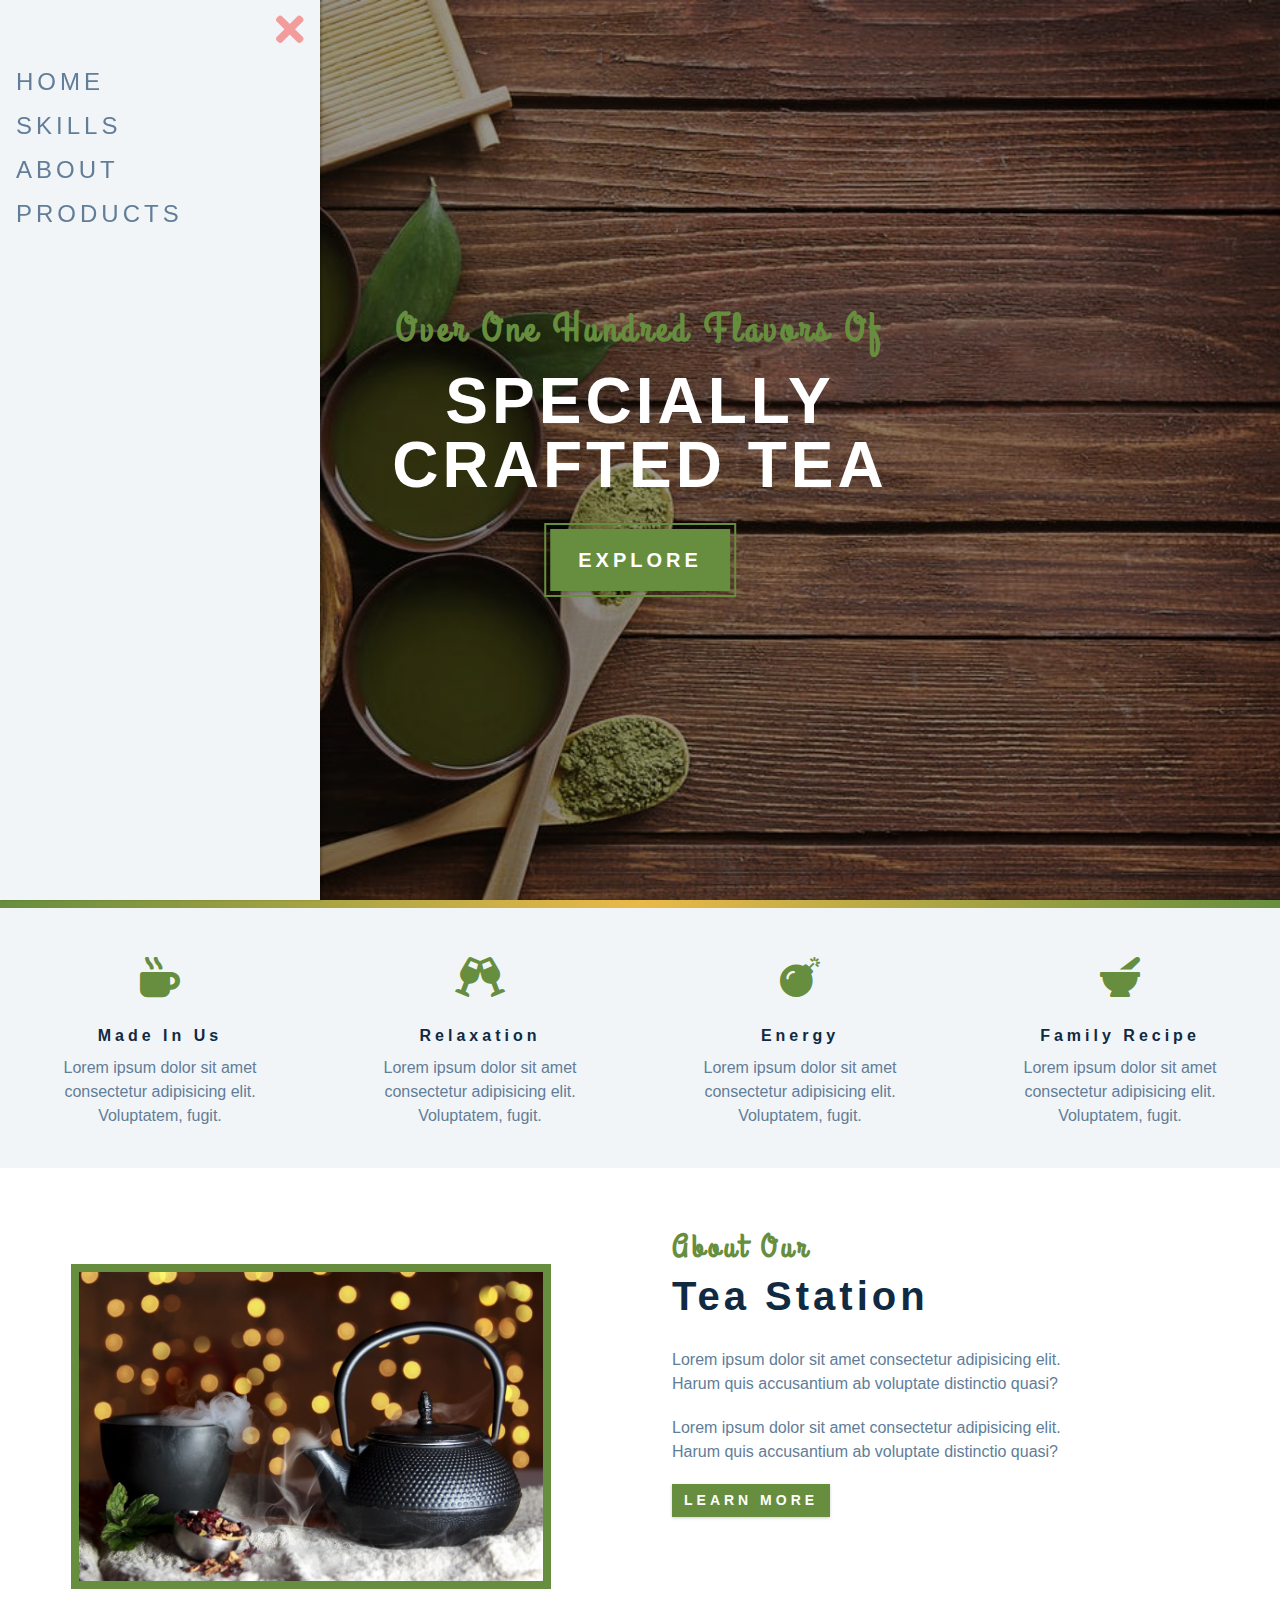
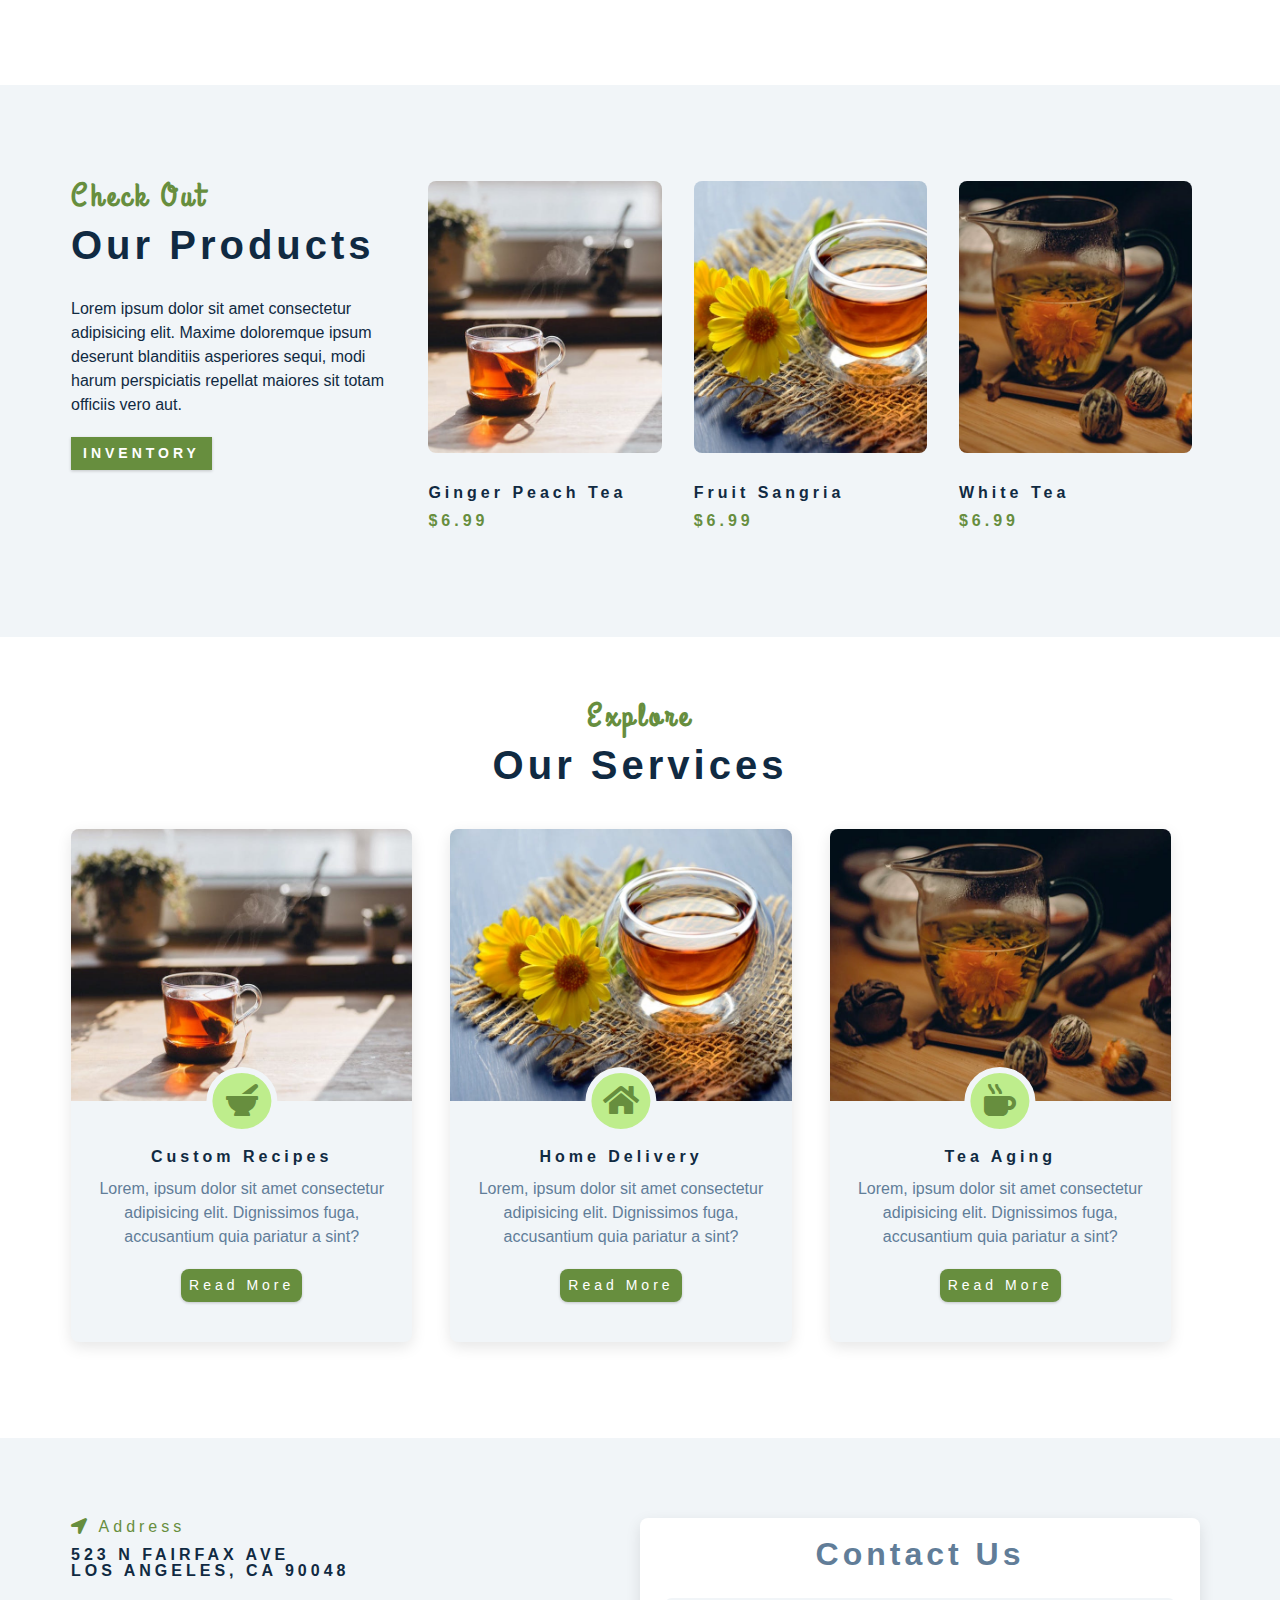
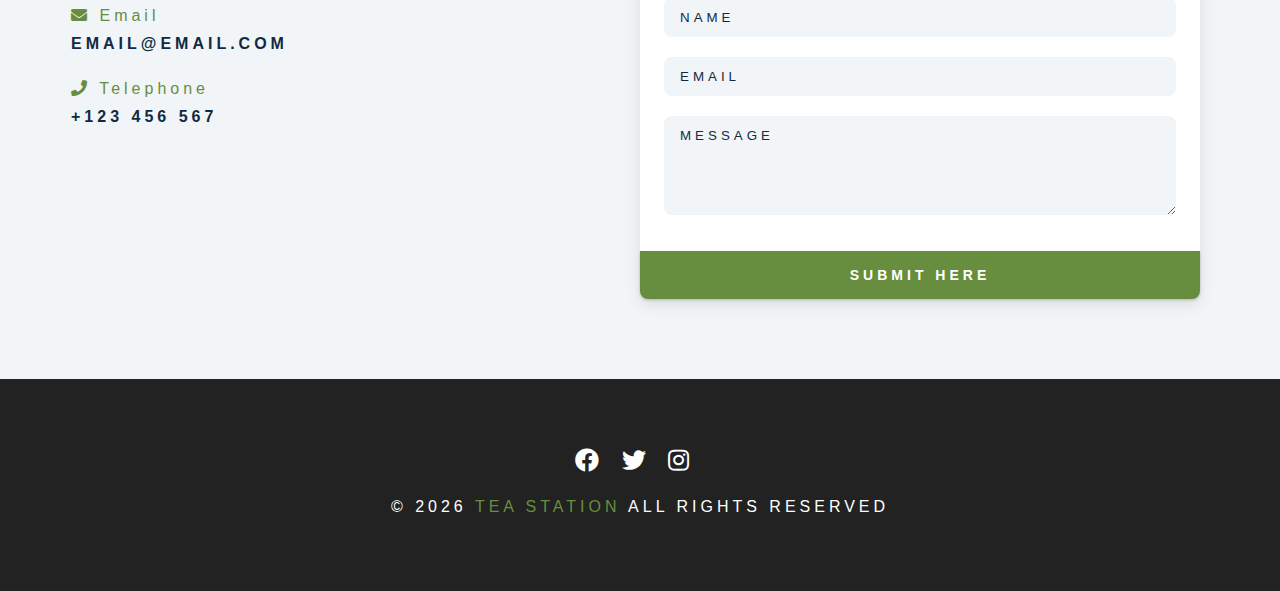
<file: index.html>
<!DOCTYPE html>
<html lang="en">
  <head>
    <meta charset="UTF-8" />
    <meta name="viewport" content="width=device-width, initial-scale=1.0" />
    <meta http-equiv="X-UA-Compatible" content="ie=edge" />
    <title>Tea Station || Home</title>
    <!-- font-awesome -->
    <link
      rel="stylesheet"
      href="./fontawesome-free-5.12.1-web/css/all.min.css"
    />
    <!-- custom css -->
    <link rel="stylesheet" href="./css/styles.css" />
  </head>
  <body>
    <!-- navbar -->
    <!-- nav button -->
    <span class="nav-btn" id="nav-btn">
      <i class="fas fa-bars"></i>
    </span>
    <nav class="navbar showNav" id="navbar">
      <div class="navbar-header">
        <span class="nav-close" id="nav-close">
          <i class="fas fa-times"></i>
        </span>
      </div>
      <ul class="nav-items">
        <li><a href="index.html" class="nav-link">home</a></li>
        <li><a href="skills.html" class="nav-link">skills</a></li>
        <li><a href="about.html" class="nav-link">about</a></li>
        <li><a href="products.html" class="nav-link">products</a></li>
      </ul>
    </nav>

    <!-- header -->
    <header class="header">
      <div class="banner">
        <h2>Over one hundred flavors of</h2>
        <h1>specially<br />crafted tea</h1>
        <a href="skills.html" class="btn banner-btn">explore</a>
      </div>
    </header>
    <!-- end of header -->

    <div class="content-divider"></div>

    <!-- skills section -->
    <section class="skills clearfix">
      <!-- single skill -->
      <article class="skill">
        <span class="skill-icon">
          <i class="fas fa-mug-hot"></i>
        </span>
        <h4 class="skill-title">made in us</h4>
        <p class="skill-text">
          Lorem ipsum dolor sit amet consectetur adipisicing elit. Voluptatem,
          fugit.
        </p>
      </article>
      <!-- end of single skill -->
      <!-- single skill -->
      <article class="skill">
        <span class="skill-icon">
          <i class="fas fa-glass-cheers"></i>
        </span>
        <h4 class="skill-title">relaxation</h4>
        <p class="skill-text">
          Lorem ipsum dolor sit amet consectetur adipisicing elit. Voluptatem,
          fugit.
        </p>
      </article>
      <!-- end of single skill -->
      <!-- single skill -->
      <article class="skill">
        <span class="skill-icon">
          <i class="fas fa-bomb"></i>
        </span>
        <h4 class="skill-title">energy</h4>
        <p class="skill-text">
          Lorem ipsum dolor sit amet consectetur adipisicing elit. Voluptatem,
          fugit.
        </p>
      </article>
      <!-- end of single skill -->
      <!-- single skill -->
      <article class="skill">
        <span class="skill-icon">
          <i class="fas fa-mortar-pestle"></i>
        </span>
        <h4 class="skill-title">family recipe</h4>
        <p class="skill-text">
          Lorem ipsum dolor sit amet consectetur adipisicing elit. Voluptatem,
          fugit.
        </p>
      </article>
      <!-- end of single skill -->
    </section>
    <!-- end of skills section -->

    <!-- about -->
    <section>
      <div class="section-center clearfix">
        <!-- about img -->
        <article class="about-img">
          <div class="about-picture-container">
            <img
              src="./images/about-bcg.jpeg"
              alt="tea kettle"
              class="about-picture"
            />
          </div>
        </article>
        <!-- about-info -->
        <article class="about-info">
          <!-- sectionn title -->
          <div class="section-title">
            <h3>about our</h3>
            <h2>tea Station</h2>
          </div>
          <!-- end ofsectionn title -->
          <p class="about-text">
            Lorem ipsum dolor sit amet consectetur adipisicing elit. Harum quis
            accusantium ab voluptate distinctio quasi?
          </p>
          <p class="about-text">
            Lorem ipsum dolor sit amet consectetur adipisicing elit. Harum quis
            accusantium ab voluptate distinctio quasi?
          </p>
          <a href="about.html" class="btn">learn more</a>
        </article>
      </div>
    </section>
    <!-- end of about -->

    <!-- products -->
    <section class="products">
      <div class="section-center clearfix">
        <!-- product info -->
        <article class="product-info">
          <div class="section-title">
            <h3>check out</h3>
            <h2>our products</h2>
          </div>
          <!-- end ofsectionn title -->
          <p class="product-text">
            Lorem ipsum dolor sit amet consectetur adipisicing elit. Maxime
            doloremque ipsum deserunt blanditiis asperiores sequi, modi harum
            perspiciatis repellat maiores sit totam officiis vero aut.
          </p>
          <a href="products.html" class="btn">inventory</a>
        </article>
        <!-- product inventory -->
        <article class="product-inventory clearfix">
          <!-- single product -->
          <div class="product">
            <img
              src="./images/product-1.jpeg"
              alt="single product"
              class="product-img"
            />
            <h4 class="product-title">ginger peach tea</h4>
            <h4 class="product-price">$6.99</h4>
          </div>
          <!-- end of single product -->
          <!-- single product -->
          <div class="product">
            <img
              src="./images/product-2.jpeg"
              alt="single product"
              class="product-img"
            />
            <h4 class="product-title">fruit sangria</h4>
            <h4 class="product-price">$6.99</h4>
          </div>
          <!-- end of single product -->
          <!-- single product -->
          <div class="product">
            <img
              src="./images/product-3.jpeg"
              alt="single product"
              class="product-img"
            />
            <h4 class="product-title">white tea</h4>
            <h4 class="product-price">$6.99</h4>
          </div>
          <!-- end of single product -->
        </article>
      </div>
    </section>
    <!-- end of products -->

    <!-- services -->
    <section class="services">
      <!-- section title -->
      <div class="section-title services-title">
        <h3>explore</h3>
        <h2>our services</h2>
      </div>
      <!-- end of section title -->

      <div class="section-center clearfix">
        <!-- single card -->
        <article class="service-card">
          <!-- img container -->
          <div class="service-img-container">
            <!-- image  -->
            <img
              src="./images/product-1.jpeg"
              class="service-img"
              alt="single service"
            />
            <!-- service icon -->
            <span class="service-icon">
              <i class="fas fa-mortar-pestle fa-fw"></i>
            </span>
          </div>
          <!-- service info -->
          <div class="service-info">
            <h4>custom recipes</h4>
            <p>
              Lorem, ipsum dolor sit amet consectetur adipisicing elit.
              Dignissimos fuga, accusantium quia pariatur a sint?
            </p>
            <a href="products.html" class="btn service-btn">read more</a>
          </div>
        </article>
        <!-- end of single card -->

        <!-- single card -->
        <article class="service-card">
          <!-- img container -->
          <div class="service-img-container">
            <!-- image  -->
            <img
              src="./images/product-2.jpeg"
              class="service-img"
              alt="single service"
            />
            <!-- service icon -->
            <span class="service-icon">
              <i class="fas fa-home fa-fw"></i>
            </span>
          </div>
          <!-- service info -->
          <div class="service-info">
            <h4>home delivery</h4>
            <p>
              Lorem, ipsum dolor sit amet consectetur adipisicing elit.
              Dignissimos fuga, accusantium quia pariatur a sint?
            </p>
            <a href="products.html" class="btn service-btn">read more</a>
          </div>
        </article>
        <!-- end of single card -->

        <!-- single card -->
        <article class="service-card">
          <!-- img container -->
          <div class="service-img-container">
            <!-- image  -->
            <img
              src="./images/product-3.jpeg"
              class="service-img"
              alt="single service"
            />
            <!-- service icon -->
            <span class="service-icon">
              <i class="fas fa-mug-hot fa-fw"></i>
            </span>
          </div>
          <!-- service info -->
          <div class="service-info">
            <h4>tea aging</h4>
            <p>
              Lorem, ipsum dolor sit amet consectetur adipisicing elit.
              Dignissimos fuga, accusantium quia pariatur a sint?
            </p>
            <a href="products.html" class="btn service-btn">read more</a>
          </div>
        </article>
        <!-- end of single card -->
      </div>
    </section>
    <!-- end of services -->

    <!-- contact -->
    <section class="contact">
      <div class="section-center clearfix">
        <!-- contact-info -->
        <article class="contact-info">
          <!-- contact item -->
          <div class="contact-item">
            <h4 class="contact-title">
              <span class="contact-icon">
                <i class="fas fa-location-arrow"></i>
              </span>
              address
            </h4>
            <h4 class="contact-text">
              523 N Fairfax ave<br />
              los angeles, CA 90048
            </h4>
          </div>
          <!-- end of contact item -->
          <!-- contact item -->
          <div class="contact-item">
            <h4 class="contact-title">
              <span class="contact-icon">
                <i class="fas fa-envelope"></i>
              </span>
              email
            </h4>
            <h4 class="contact-text">email@email.com</h4>
          </div>
          <!-- end of contact item -->
          <!-- contact item -->
          <div class="contact-item">
            <h4 class="contact-title">
              <span class="contact-icon">
                <i class="fas fa-phone"></i>
              </span>
              telephone
            </h4>
            <h4 class="contact-text">+123 456 567</h4>
          </div>
          <!-- end of contact item -->
        </article>
        <!-- contact-form -->
        <article class="contact-form">
          <h3>contact us</h3>
          <form action="https://formspree.io/f/xdkoobpg" method="POST">
            <div class="form-group">
              <!-- inputs -->
              <input
                type="text"
                placeholder="name"
                class="form-control"
                name="name"
              />
              <input
                type="email"
                placeholder="email"
                class="form-control"
                name="email"
              />
              <textarea
                name="message"
                placeholder="message"
                class="form-control"
                rows="5"
              ></textarea>
            </div>
            <!-- button -->
            <button type="submit" class="btn submit-btn">submit here</button>
          </form>
        </article>
      </div>
    </section>
    <!-- end of contact -->

    <!-- footer -->
    <footer class="footer">
      <div class="section-center">
        <div class="social-icons">
          <!-- social icon -->
          <a href="#" class="social-icon">
            <i class="fab fa-facebook"></i>
          </a>
          <!-- end of social icon -->
          <!-- social icon -->
          <a href="#" class="social-icon">
            <i class="fab fa-twitter"></i>
          </a>
          <!-- end of social icon -->
          <!-- social icon -->
          <a href="#" class="social-icon">
            <i class="fab fa-instagram"></i>
          </a>
          <!-- end of social icon -->
        </div>

        <h4 class="footer-text">
          &copy; <span id="date">2024</span>
          <span class="company">tea station</span>
          <span>all rights reserved</span>
        </h4>
      </div>
    </footer>

    <script src="app.js"></script>
  </body>
</html>
</file>
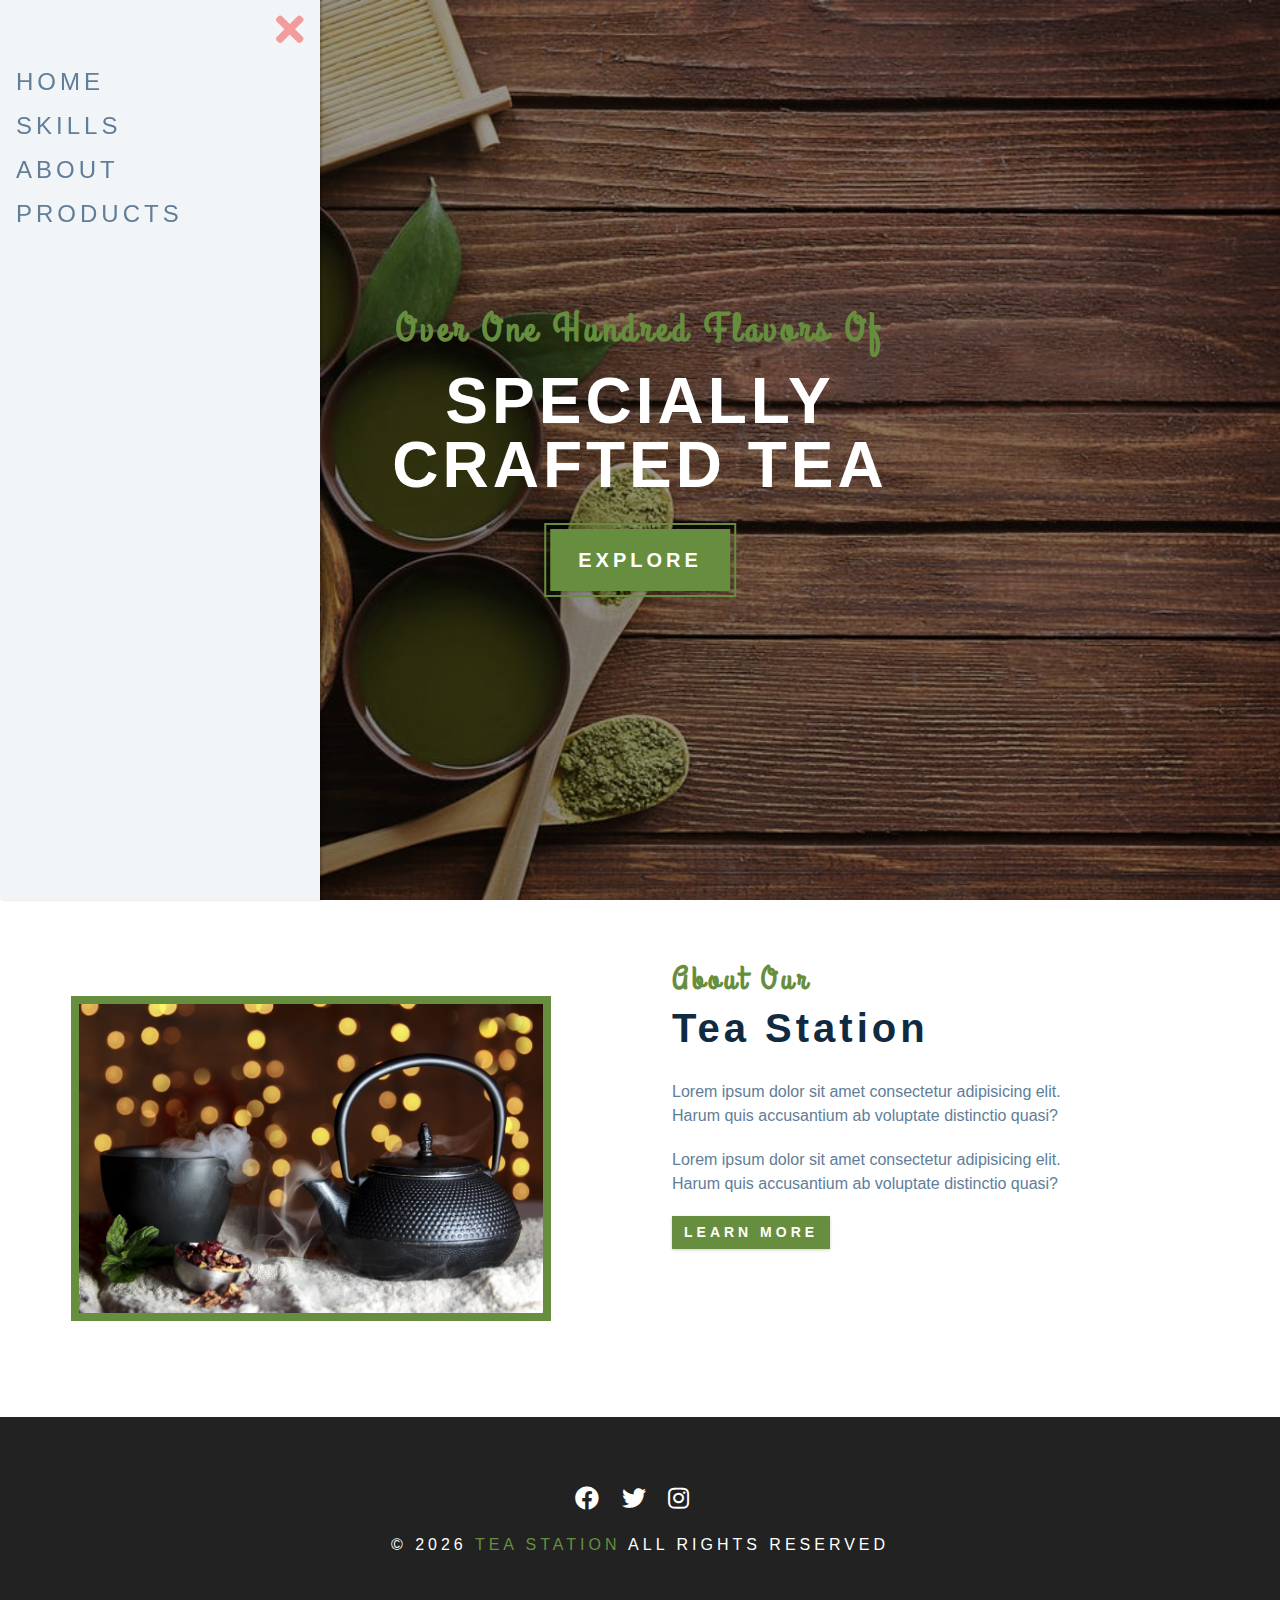
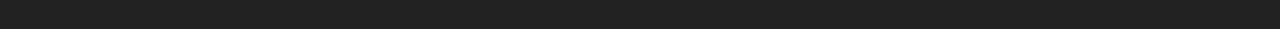
<file: about.html>
<!DOCTYPE html>
<html lang="en">
  <head>
    <meta charset="UTF-8" />
    <meta name="viewport" content="width=device-width, initial-scale=1.0" />
    <meta http-equiv="X-UA-Compatible" content="ie=edge" />
    <title>Tea Station || about</title>
    <!-- font-awesome -->
    <link
      rel="stylesheet"
      href="./fontawesome-free-5.12.1-web/css/all.min.css"
    />
    <!-- custom css -->
    <link rel="stylesheet" href="./css/styles.css" />
  </head>
  <body>
    <!-- navbar -->
    <!-- nav button -->
    <span class="nav-btn" id="nav-btn">
      <i class="fas fa-bars"></i>
    </span>
    <nav class="navbar showNav" id="navbar">
      <div class="navbar-header">
        <span class="nav-close" id="nav-close">
          <i class="fas fa-times"></i>
        </span>
      </div>
      <ul class="nav-items">
        <li><a href="index.html" class="nav-link">home</a></li>
        <li><a href="skills.html" class="nav-link">skills</a></li>
        <li><a href="about.html" class="nav-link">about</a></li>
        <li><a href="products.html" class="nav-link">products</a></li>
      </ul>
    </nav>

    <!-- header -->
    <header class="header">
      <div class="banner">
        <h2>Over one hundred flavors of</h2>
        <h1>specially<br />crafted tea</h1>
        <a href="skills.html" class="btn banner-btn">explore</a>
      </div>
    </header>
    <!-- end of header -->

    <!-- about -->
    <section>
      <div class="section-center clearfix">
        <!-- about img -->
        <article class="about-img">
          <div class="about-picture-container">
            <img
              src="./images/about-bcg.jpeg"
              alt="tea kettle"
              class="about-picture"
            />
          </div>
        </article>
        <!-- about-info -->
        <article class="about-info">
          <!-- sectionn title -->
          <div class="section-title">
            <h3>about our</h3>
            <h2>tea Station</h2>
          </div>
          <!-- end ofsectionn title -->
          <p class="about-text">
            Lorem ipsum dolor sit amet consectetur adipisicing elit. Harum quis
            accusantium ab voluptate distinctio quasi?
          </p>
          <p class="about-text">
            Lorem ipsum dolor sit amet consectetur adipisicing elit. Harum quis
            accusantium ab voluptate distinctio quasi?
          </p>
          <a href="about.html" class="btn">learn more</a>
        </article>
      </div>
    </section>
    <!-- end of about -->

    <!-- footer -->
    <footer class="footer">
      <div class="section-center">
        <div class="social-icons">
          <!-- social icon -->
          <a href="#" class="social-icon">
            <i class="fab fa-facebook"></i>
          </a>
          <!-- end of social icon -->
          <!-- social icon -->
          <a href="#" class="social-icon">
            <i class="fab fa-twitter"></i>
          </a>
          <!-- end of social icon -->
          <!-- social icon -->
          <a href="#" class="social-icon">
            <i class="fab fa-instagram"></i>
          </a>
          <!-- end of social icon -->
        </div>

        <h4 class="footer-text">
          &copy; <span id="date">2024</span>
          <span class="company">tea station</span>
          <span>all rights reserved</span>
        </h4>
      </div>
    </footer>

    <script src="app.js"></script>
  </body>
</html>
</file>
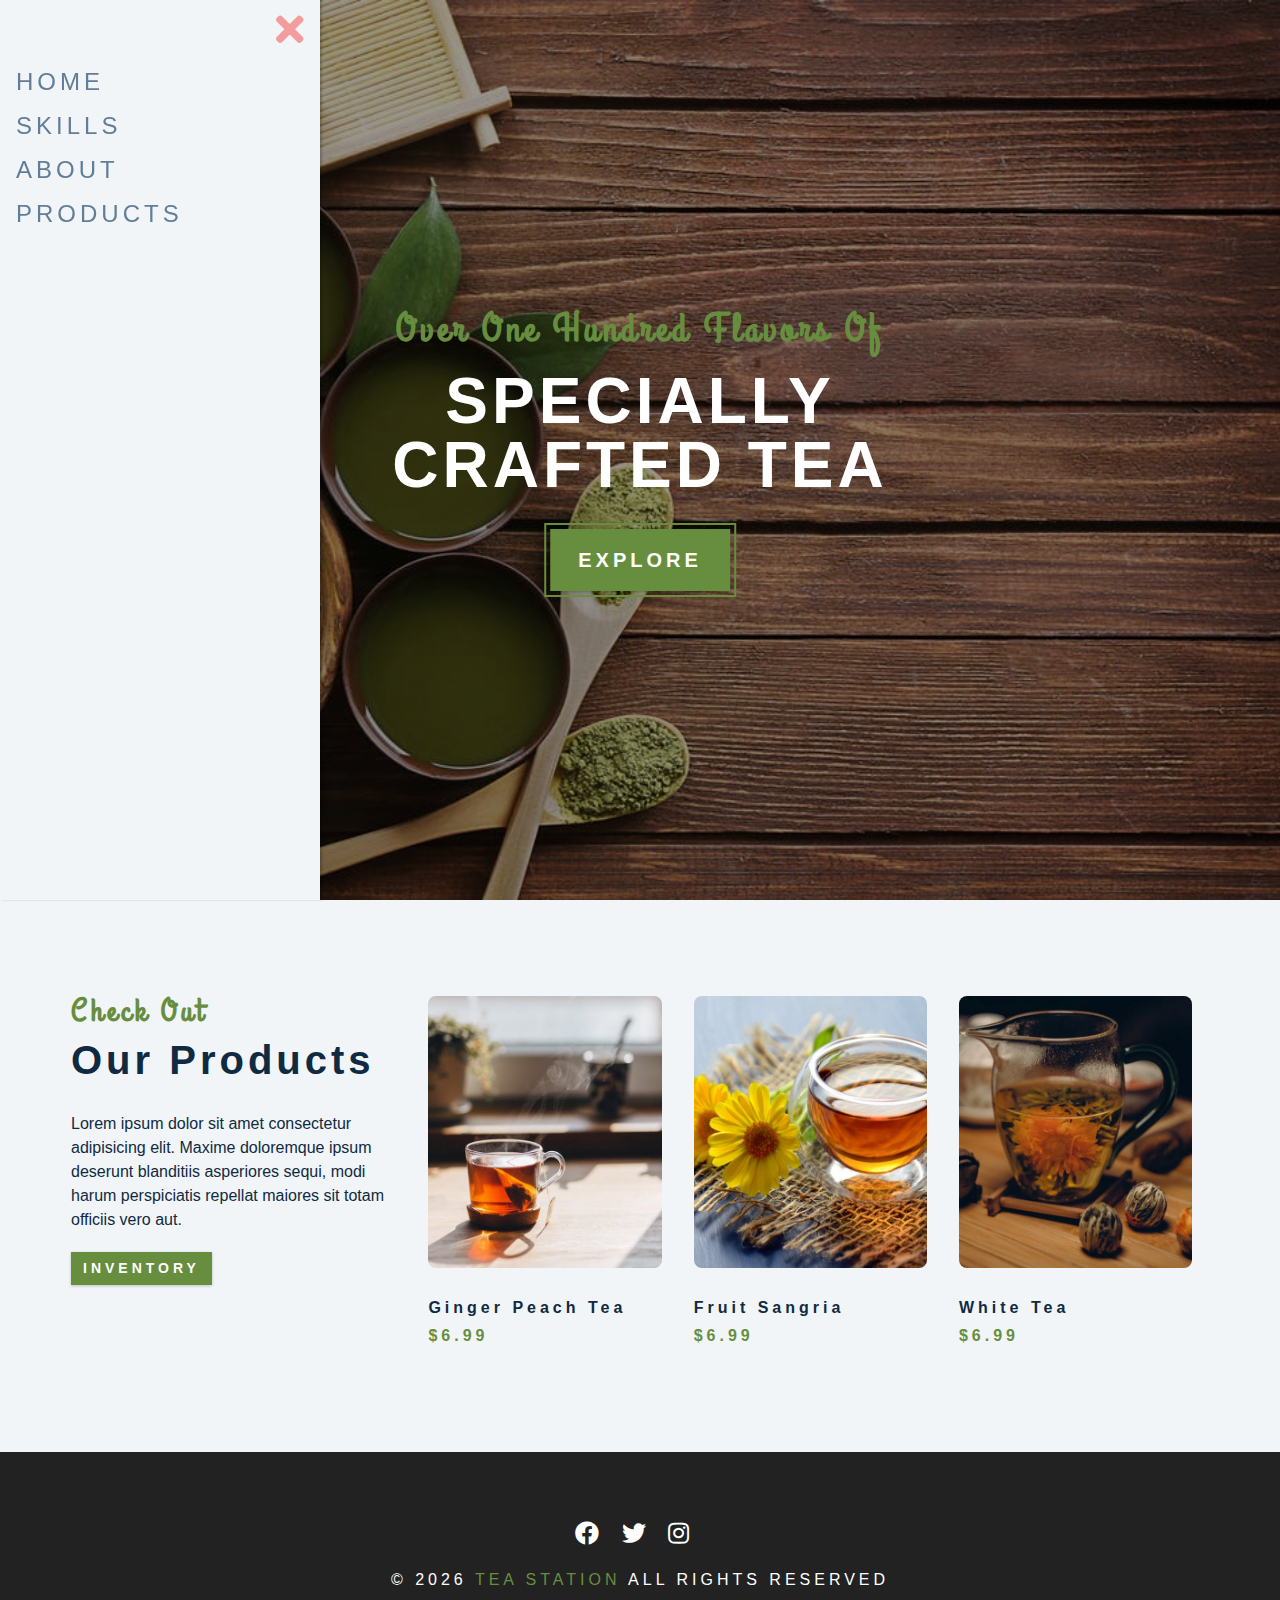
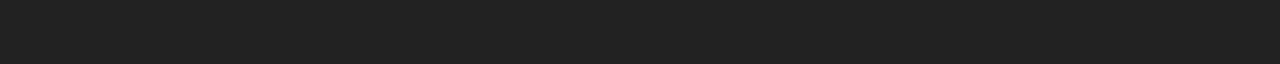
<file: products.html>
<!DOCTYPE html>
<html lang="en">
  <head>
    <meta charset="UTF-8" />
    <meta name="viewport" content="width=device-width, initial-scale=1.0" />
    <meta http-equiv="X-UA-Compatible" content="ie=edge" />
    <title>Tea Station || Products</title>
    <!-- font-awesome -->
    <link
      rel="stylesheet"
      href="./fontawesome-free-5.12.1-web/css/all.min.css"
    />
    <!-- custom css -->
    <link rel="stylesheet" href="./css/styles.css" />
  </head>
  <body>
    <!-- navbar -->
    <!-- nav button -->
    <span class="nav-btn" id="nav-btn">
      <i class="fas fa-bars"></i>
    </span>
    <nav class="navbar showNav" id="navbar">
      <div class="navbar-header">
        <span class="nav-close" id="nav-close">
          <i class="fas fa-times"></i>
        </span>
      </div>
      <ul class="nav-items">
        <li><a href="index.html" class="nav-link">home</a></li>
        <li><a href="skills.html" class="nav-link">skills</a></li>
        <li><a href="about.html" class="nav-link">about</a></li>
        <li><a href="products.html" class="nav-link">products</a></li>
      </ul>
    </nav>

    <!-- header -->
    <header class="header">
      <div class="banner">
        <h2>Over one hundred flavors of</h2>
        <h1>specially<br />crafted tea</h1>
        <a href="skills.html" class="btn banner-btn">explore</a>
      </div>
    </header>
    <!-- end of header -->

    <!-- products -->
    <section class="products">
      <div class="section-center clearfix">
        <!-- product info -->
        <article class="product-info">
          <div class="section-title">
            <h3>check out</h3>
            <h2>our products</h2>
          </div>
          <!-- end ofsectionn title -->
          <p class="product-text">
            Lorem ipsum dolor sit amet consectetur adipisicing elit. Maxime
            doloremque ipsum deserunt blanditiis asperiores sequi, modi harum
            perspiciatis repellat maiores sit totam officiis vero aut.
          </p>
          <a href="products.html" class="btn">inventory</a>
        </article>
        <!-- product inventory -->
        <article class="product-inventory clearfix">
          <!-- single product -->
          <div class="product">
            <img
              src="./images/product-1.jpeg"
              alt="single product"
              class="product-img"
            />
            <h4 class="product-title">ginger peach tea</h4>
            <h4 class="product-price">$6.99</h4>
          </div>
          <!-- end of single product -->
          <!-- single product -->
          <div class="product">
            <img
              src="./images/product-2.jpeg"
              alt="single product"
              class="product-img"
            />
            <h4 class="product-title">fruit sangria</h4>
            <h4 class="product-price">$6.99</h4>
          </div>
          <!-- end of single product -->
          <!-- single product -->
          <div class="product">
            <img
              src="./images/product-3.jpeg"
              alt="single product"
              class="product-img"
            />
            <h4 class="product-title">white tea</h4>
            <h4 class="product-price">$6.99</h4>
          </div>
          <!-- end of single product -->
        </article>
      </div>
    </section>
    <!-- end of products -->

    <!-- footer -->
    <footer class="footer">
      <div class="section-center">
        <div class="social-icons">
          <!-- social icon -->
          <a href="#" class="social-icon">
            <i class="fab fa-facebook"></i>
          </a>
          <!-- end of social icon -->
          <!-- social icon -->
          <a href="#" class="social-icon">
            <i class="fab fa-twitter"></i>
          </a>
          <!-- end of social icon -->
          <!-- social icon -->
          <a href="#" class="social-icon">
            <i class="fab fa-instagram"></i>
          </a>
          <!-- end of social icon -->
        </div>

        <h4 class="footer-text">
          &copy; <span id="date">2024</span>
          <span class="company">tea station</span>
          <span>all rights reserved</span>
        </h4>
      </div>
    </footer>

    <script src="app.js"></script>
  </body>
</html>
</file>
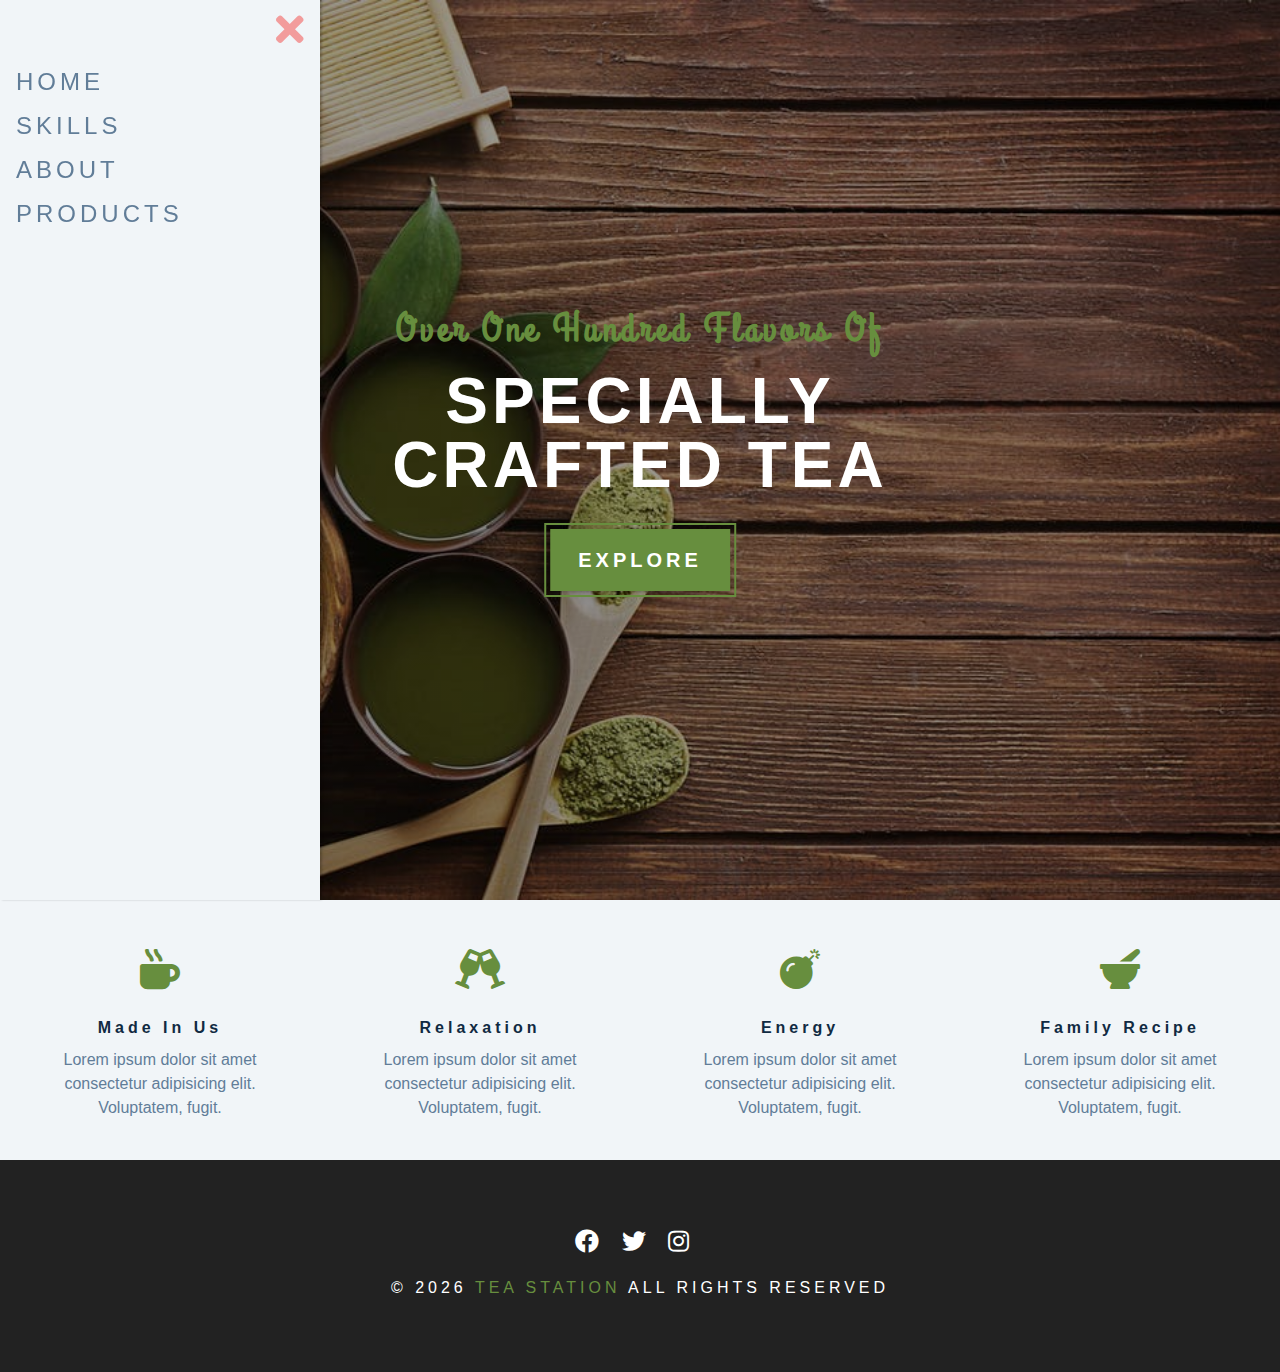
<file: skills.html>
<!DOCTYPE html>
<html lang="en">
  <head>
    <meta charset="UTF-8" />
    <meta name="viewport" content="width=device-width, initial-scale=1.0" />
    <meta http-equiv="X-UA-Compatible" content="ie=edge" />
    <title>Tea Station || Skills</title>
    <!-- font-awesome -->
    <link
      rel="stylesheet"
      href="./fontawesome-free-5.12.1-web/css/all.min.css"
    />
    <!-- custom css -->
    <link rel="stylesheet" href="./css/styles.css" />
  </head>
  <body>
    <!-- navbar -->
    <!-- nav button -->
    <span class="nav-btn" id="nav-btn">
      <i class="fas fa-bars"></i>
    </span>
    <nav class="navbar showNav" id="navbar">
      <div class="navbar-header">
        <span class="nav-close" id="nav-close">
          <i class="fas fa-times"></i>
        </span>
      </div>
      <ul class="nav-items">
        <li><a href="index.html" class="nav-link">home</a></li>
        <li><a href="skills.html" class="nav-link">skills</a></li>
        <li><a href="about.html" class="nav-link">about</a></li>
        <li><a href="products.html" class="nav-link">products</a></li>
      </ul>
    </nav>

    <!-- header -->
    <header class="header">
      <div class="banner">
        <h2>Over one hundred flavors of</h2>
        <h1>specially<br />crafted tea</h1>
        <a href="skills.html" class="btn banner-btn">explore</a>
      </div>
    </header>
    <!-- end of header -->

    <!-- skills section -->
    <section class="skills clearfix">
      <!-- single skill -->
      <article class="skill">
        <span class="skill-icon">
          <i class="fas fa-mug-hot"></i>
        </span>
        <h4 class="skill-title">made in us</h4>
        <p class="skill-text">
          Lorem ipsum dolor sit amet consectetur adipisicing elit. Voluptatem,
          fugit.
        </p>
      </article>
      <!-- end of single skill -->
      <!-- single skill -->
      <article class="skill">
        <span class="skill-icon">
          <i class="fas fa-glass-cheers"></i>
        </span>
        <h4 class="skill-title">relaxation</h4>
        <p class="skill-text">
          Lorem ipsum dolor sit amet consectetur adipisicing elit. Voluptatem,
          fugit.
        </p>
      </article>
      <!-- end of single skill -->
      <!-- single skill -->
      <article class="skill">
        <span class="skill-icon">
          <i class="fas fa-bomb"></i>
        </span>
        <h4 class="skill-title">energy</h4>
        <p class="skill-text">
          Lorem ipsum dolor sit amet consectetur adipisicing elit. Voluptatem,
          fugit.
        </p>
      </article>
      <!-- end of single skill -->
      <!-- single skill -->
      <article class="skill">
        <span class="skill-icon">
          <i class="fas fa-mortar-pestle"></i>
        </span>
        <h4 class="skill-title">family recipe</h4>
        <p class="skill-text">
          Lorem ipsum dolor sit amet consectetur adipisicing elit. Voluptatem,
          fugit.
        </p>
      </article>
      <!-- end of single skill -->
    </section>
    <!-- end of skills section -->

    <!-- footer -->
    <footer class="footer">
      <div class="section-center">
        <div class="social-icons">
          <!-- social icon -->
          <a href="#" class="social-icon">
            <i class="fab fa-facebook"></i>
          </a>
          <!-- end of social icon -->
          <!-- social icon -->
          <a href="#" class="social-icon">
            <i class="fab fa-twitter"></i>
          </a>
          <!-- end of social icon -->
          <!-- social icon -->
          <a href="#" class="social-icon">
            <i class="fab fa-instagram"></i>
          </a>
          <!-- end of social icon -->
        </div>

        <h4 class="footer-text">
          &copy; <span id="date">2024</span>
          <span class="company">tea station</span>
          <span>all rights reserved</span>
        </h4>
      </div>
    </footer>

    <script src="app.js"></script>
  </body>
</html>
</file>
<file: css/styles.css>
/* ===================
Fonts
======================
 */

@import url("https://fonts.googleapis.com/css?family=Catamaran:400,700|Grand+Hotel");

/* 
=======================
varibales
=======================
 */

:root {
  --clr-primary: #678e3e;
  --clr-primary-light: #beed8c;
  --clr-grey-1: #102a42;
  --clr-grey-5: #617d98;
  --clr-grey-10: #f1f5f8;
  --clr-white: #ffff;
  --ff-primary: "Catamaron", sans-serif;
  --ff-secondary: "Grand Hotel", cursive;
  --transition: all 0.3 linear;
  --spacing: 0.25rem;
  --radius: 0.5rem;
}
* {
  margin: 0;
  padding: 0;
  box-sizing: border-box;
}
body {
  font-family: var(--ff-primary);
  background: var(--clr-white);
  color: var(--clr-grey-1);
  line-height: 1.5;
  font-size: 0.875rem;
}
a {
  text-decoration: none;
}
img {
  width: 100%;
  display: block;
}
h1,
h2,
h3,
h4 {
  letter-spacing: var(--spacing);
  text-transform: capitalize;
  line-height: 1.25;
  margin-bottom: 0.75rem;
}
h1 {
  font-size: 3rem;
}
h2 {
  font-size: 2rem;
}
h3 {
  font-size: 1.5rem;
}
h4 {
  font-size: 0.875rem;
}
p {
  margin-bottom: 1.25rem;
}
@media screen and (min-width: 800px) {
  h1 {
    font-size: 4rem;
  }
  h2 {
    font-size: 2.5em;
  }
  h3 {
    font-size: 2rem;
  }
  h4 {
    font-size: 1rem;
  }
  body {
    font-size: 1rem;
  }
  h1,
  h2,
  h3,
  h4 {
    line-height: 1;
  }
}
/* more global css */
.btn {
  text-transform: uppercase;
  background: var(--clr-primary);
  color: var(--clr-white);
  padding: 0.375rem 0.75rem;
  letter-spacing: var(--spacing);
  display: inline-block;
  font-weight: 700;
  transition: var(--transition);
  font-size: 0.875rem;
  cursor: pointer;
  box-shadow: 0 1px 3px rgba(0, 0, 0, 0.2);
}
.btn:hover {
  color: var(--clr-primary);
  background: var(--clr-primary-light);
}

.clearfix::after,
.clearfix::before {
  content: "";
  clear: both;
  display: table;
}

.section-title h3 {
  font-family: var(--ff-secondary);
  color: var(--clr-primary);
}

.section-title {
  margin-bottom: 2rem;
}

.section-center {
  padding: 4rem 0;
  width: 85vw;
  margin: 0 auto;
  max-width: 1170px;
}

@media screen and (min-width: 992px) {
  .section-center {
    width: 95vw;
    padding: 4rem 1rem;
  }
}

/* 
=======================
animation
=======================
 */
@keyframes bounce {
  0% {
    transform: scale(1);
  }
  50% {
    transform: scale(2);
  }
  100% {
    transform: scale(1);
  }
}

@keyframes slideFromRight {
  0% {
    transform: translateX(1000px);
    opacity: 0;
  }
  50% {
    transform: translateX(-200px);
    opacity: 0.5;
  }
  75% {
    transform: translateX(50px);
    opacity: 0.75;
  }
  100% {
    transform: translateX(0px);
    opacity: 1;
  }
}

@keyframes slideFromLeft {
  0% {
    transform: translateX(-1000px);
    opacity: 0;
  }
  50% {
    transform: translateX(200px);
    opacity: 0.5;
  }
  75% {
    transform: translateX(-50px);
    opacity: 0.75;
  }
  100% {
    transform: translateX(0px);
    opacity: 1;
  }
}

@keyframes show {
  0% {
    transform: scale(1.5);
    opacity: 0;
  }
  50% {
    transform: scale(2);
    opacity: 0.5;
  }
  100% {
    transform: scale(1);
    opacity: 1;
  }
}

/* 
=======================
navbar
=======================
 */
.nav-btn {
  position: fixed;
  top: 5%;
  left: 5%;
  font-size: 2.5rem;
  color: var(--clr-primary);
  z-index: 1;
  cursor: pointer;
  /* animation */
  animation: bounce 2s ease infinite;
}

/* navbar */
.navbar {
  position: fixed;
  top: 0;
  left: 0;
  right: 0;
  bottom: 0;
  /* width: 100%;
  height: 100%; */
  background: var(--clr-grey-10);
  z-index: 2;
  box-shadow: 2px 0 2px rgba(0, 0, 0, 0.2);
  /* hide navbar */
  transform: translateX(-100%);
  transition: var(--transition);
}

.showNav {
  transform: translate(0);
}

.navbar-header {
  text-align: right;
  padding-right: 1rem;
}

.nav-close {
  font-size: 2.5rem;
  cursor: pointer;
  color: #f29c9c;
  transition: var(--transition);
}

.nav-close:hover {
  color: #bb2525;
}

.nav-items {
  list-style-type: none;
}

.nav-link {
  display: block;
  font-size: 1.5rem;
  padding: 0.25rem 1rem;
  text-transform: uppercase;
  letter-spacing: var(--spacing);
  color: var(--clr-grey-5);
  transition: var(--transition);
}

.nav-link:hover {
  background: var(--clr-primary-light);
  color: var(--clr-primary);
  padding-left: 1.5rem;
  border-left: 0.25rem solid var(--clr-primary);
}

@media screen and (min-width: 768px) {
  .navbar {
    width: 30vw;
    max-width: 20rem;
  }
}
/* 
=======================
header
=======================
 */
.header {
  min-height: 100vh;
  background: linear-gradient(rgba(0, 0, 0, 0.4), rgba(0, 0, 0, 0.4)),
    url("../images/main-bcg.jpeg") center/cover no-repeat fixed;
  position: relative;
  /* animation */
  overflow-x: hidden;
}

.banner {
  text-align: center;
  position: absolute;
  top: 50%;
  left: 50%;
  transform: translate(-50%, -50%);
}

.banner h2 {
  font-family: var(--ff-secondary);
  color: var(--clr-primary);
  /* animation */
  animation: slideFromRight 5s ease-in-out 1;
}

.banner h1 {
  text-transform: uppercase;
  color: var(--clr-white);
  margin-top: 1.25rem;
  margin-bottom: 2rem;
  /* animation */
  animation: slideFromLeft 5s ease-in-out 1;
}

.banner-btn {
  outline: 0.125rem solid var(--clr-primary);
  outline-offset: 0.25rem;
  font-size: 1.25rem;
  padding: 1rem 1.75rem;
  animation: show 5s linear 2;
}

/* content divider */
.content-divider {
  height: 0.5rem;
  background: linear-gradient(
    to left,
    var(--clr-primary),
    #e9b949,
    var(--clr-primary)
  );
}

/* 
=======================
skills
=======================
 */

.skills {
  background: var(--clr-grey-10);
}

.skill {
  padding: 2.5rem 0;
  text-align: center;
  transition: var(--transition);
}

.skill-icon {
  font-size: 2.5rem;
  margin-bottom: 1.25rem;
  transition: var(--transition);
  display: inline-block;
  color: var(--clr-primary);
}

.skill-text {
  color: var(--clr-grey-5);
  max-width: 17rem;
  margin: 0 auto;
}

.skill:hover {
  background: var(--clr-white);
  box-shadow: 0 2px var(--clr-primary);
}

.skill:hover .skill-icon {
  transform: translateY(-5px);
}
@media screen and (min-width: 576px) {
  .skill {
    float: left;
    width: 50%;
  }
}

@media screen and (min-width: 1200px) {
  .skill {
    /* float: left; */
    width: 25%;
  }
}

/* 
=======================
about
=======================
 */
.about-img,
.img-infor {
  padding: 2rem 0;
}

.about-picture-container {
  background: var(--clr-primary);
  border: 0.5rem solid var(--clr-primary);
  max-width: 30rem;
  /* extra stuff */
  overflow: hidden;
}

.about-picture {
  transition: var(--transition);
}

.about-picture-container:hover .about-picture {
  opacity: 0.5;
  transform: scale(1.2);
}

.about-text {
  max-width: 26rem;
  color: var(--clr-grey-5);
}

@media screen and (min-width: 992px) {
  .about-img,
  .about-info {
    float: left;
    width: 50%;
  }

  .about-info {
    padding-left: 2rem;
  }
}

/* 
=======================
products
=======================
 */

.products {
  background: var(--clr-grey-10);
}

.products article {
  padding: 2rem 0;
}

.products-text {
  color: var(--clr-grey-5);
  max-width: 26rem;
}

.product {
  margin-bottom: 2rem;
}

.product-img {
  border-radius: var(--radius);
  margin-bottom: 2rem;
  height: 17rem;
  object-fit: cover;
}

.product-price {
  color: var(--clr-primary);
}
@media screen and (min-width: 768px) {
  .product {
    float: left;
    width: 50%;
    padding-right: 2rem;
  }
}
@media screen and (min-width: 992px) {
  .product {
    width: 33.3%;
  }
}
@media screen and (min-width: 1200px) {
  .product-info {
    float: left;
    width: 30%;
  }
  .product-inventory {
    float: left;
    width: 70%;
  }
  .product {
    margin-bottom: 0;
    padding: 0 1rem;
  }
}

/* 
=======================
services
=======================
 */

.services-title {
  margin-top: 4rem;
  margin-bottom: -4rem;
  text-align: center;
}

.service-card {
  margin: 2rem 0;
  background: var(--clr-grey-10);
  border-radius: var(--radius);
  box-shadow: 0 5px 15px rgba(0, 0, 0, 0.1);
  transform: var(--transition);
}

.service-card:hover {
  transform: scale(1.02);
  box-shadow: 0 5px 15px rgba(0, 0, 0, 0.2);
}

.service-img {
  height: 17rem;
  object-fit: cover;
  border-top-right-radius: var(--radius);
  border-top-left-radius: var(--radius);
}

.service-info {
  text-align: center;
  padding: 3rem 1rem 2.5rem 1rem;
}
.service-info p {
  max-width: 20rem;
  color: var(--clr-grey-5);
  margin: 0 auto;
}

.service-btn {
  font-size: 0.75;
  text-transform: capitalize;
  padding: 0.375rem 0.5rem;
  border-radius: var(--radius);
  font-weight: 400;
  margin-top: 1.25rem;
}

@media screen and (min-width: 768px) {
  .service-card {
    float: left;
    /* 100%  45% 90% 5%*/
    width: 45%;
    margin-right: 5%;
  }
}

@media screen and (min-width: 992px) {
  .service-card {
    /* 100% 30% 3.33% */
    width: 30%;
    margin-right: 3.33%;
  }
}

.service-img-container {
  position: relative;
}

.service-icon {
  position: absolute;
  left: 50%;
  bottom: 0;
  font-size: 2rem;
  color: var(--clr-primary);
  background: var(--clr-primary-light);
  padding: 0.25rem 0.6rem;
  border-radius: 50%;
  transform: translate(-50%, 50%);
  border: 0.375rem solid var(--clr-grey-10);
}

/* 
=======================
Contact
=======================
 */

.contact {
  background: var(--clr-grey-10);
}

.contact-form,
.contact-info {
  margin: 1rem 0;
}

.contact-item {
  margin-bottom: 1.75rem;
}

.contact-title {
  color: var(--clr-primary);
  font-weight: 400;
}

.contact-text {
  text-transform: uppercase;
}

.contact-form {
  background: var(--clr-white);
  border-radius: var(--radius);
  text-align: center;
  box-shadow: 0 5px 15px rgba(0, 0, 0, 0.1);
  transition: var(--transition);
  max-width: 35rem;
}

.contact-form:hover {
  box-shadow: 0 5px 15px rgba(0, 0, 0, 0.2);
}

.contact-form h3 {
  padding-top: 1.25rem;
  color: var(--clr-grey-5);
}

.form-group {
  padding: 1rem 1.5rem;
}

.form-control {
  display: block;
  width: 100%;
  padding: 0.75rem 1rem;
  border: none;
  margin-bottom: 1.25rem;
  background: var(--clr-grey-10);
  border-radius: var(--radius);
  text-transform: uppercase;
  letter-spacing: var(--spacing);
}

.form-control::placeholder {
  font-family: var(--ff-primary);
  color: var(--clr-grey-1);
  text-transform: uppercase;
  letter-spacing: var(--spacing);
}

.submit-btn {
  display: block;
  width: 100%;
  padding: 1rem;
  border: none;
  border-bottom-left-radius: var(--radius);
  border-bottom-right-radius: var(--radius);
}

@media screen and (min-width: 992px) {
  .contact-form,
  .contact-info {
    float: left;
    width: 50%;
  }
}

/* 
=======================
footer
=======================
 */

.footer {
  background: #222;
  text-align: center;
}

.social-icon {
  color: var(--clr-white);
  font-size: 1.5rem;
  margin-right: 1rem;
  transition: var(--transition);
}

.social-icon:hover {
  color: var(--clr-primary);
}

.footer-text {
  margin-top: 1.25rem;
  text-transform: uppercase;
  color: var(--clr-white);
  font-weight: 400;
}

.company {
  color: var(--clr-primary);
}
</file>
